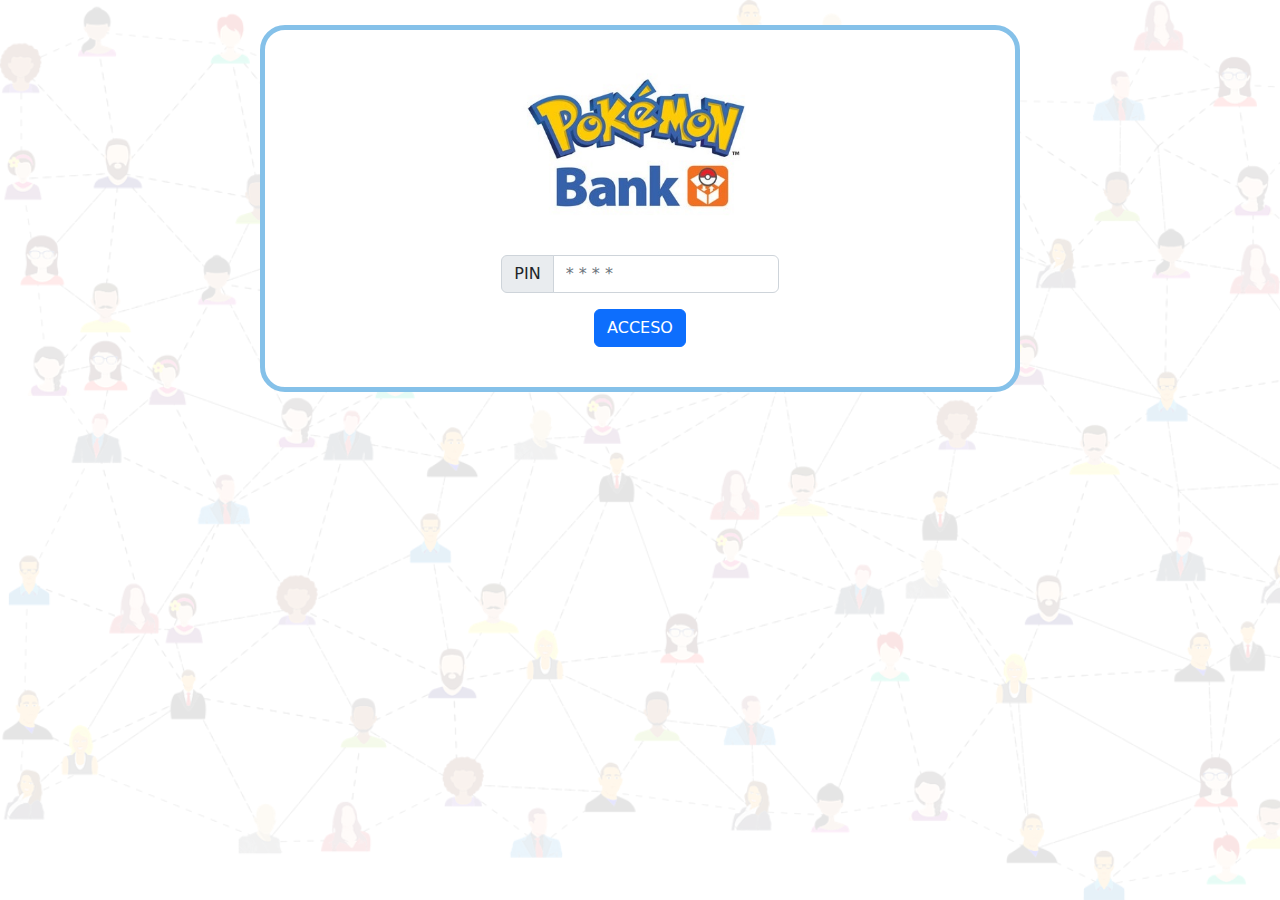
<file: POKEMON BANK final/index.html>
<!doctype html>
  <html lang="es">
  <head>
    <meta charset="utf-8">
    <meta name="viewport" content="width=device-width, initial-scale=1">
    <title>Pokemon BANK</title>
    <link href="css/bootstrap.min.css" rel="stylesheet">
    <link href="pokemon.css" rel="stylesheet">
    <link rel="stylesheet" href="loader-propio.css">
    <script src="https://ajax.googleapis.com/ajax/libs/jquery/3.5.1/jquery.min.js"></script>
  </head>
  <body>
     <!-- Loader -->
     <div class="loadingF">
      <div class="loader-wrapper">
          <div class="loader">
              <div class="ring"></div>
              <div class="ring"></div>
              <div class="ring"></div>
              <p>Loading...</p>
          </div>
      </div> 
    </div>
    <div class="container text-center">
      <div class="row">
        <div class="col">
          &nbsp;
        </div>
        <div class="col-8 borde_principal">
          <div class="container">
            <div class="row text-center">
              <div class="col">
                <img src="img/pokemon.jpg" class="img-fluid" title="Pokemon BANK" width="400px">
              </div>
            </div>
            <div class="row row-cols-xs-1 justify-content-center">
              <div class="col-auto xs-col-10">
                <form action="" onsubmit="">
                  <div class="input-group mb-3">
  <span class="input-group-text" id="basic-addon1">PIN</span>
  <input type="password" class="form-control" placeholder="* * * *" maxlength="4" pattern="[0-9]{4}" title="Error en formato" aria-label="Username" aria-describedby="basic-addon1">
</div>
          
                  <button  onclick="window.location.href='Pantalla de acciones.html'" type="submit" class="btn btn-primary">ACCESO</button>
                </form>
                <p>&nbsp;</p>
              </div>
            </div>
          </div>
        </div>
        <div class="col">
          &nbsp;
        </div>
      </div>
    </div>
    <script src="js/bootstrap.bundle.min.js"></script>
    <script>
      $(window).on("load", function(){
  $(".loadingF").fadeOut("slow");
});

  </script>
  </body>
  </html>
</file>
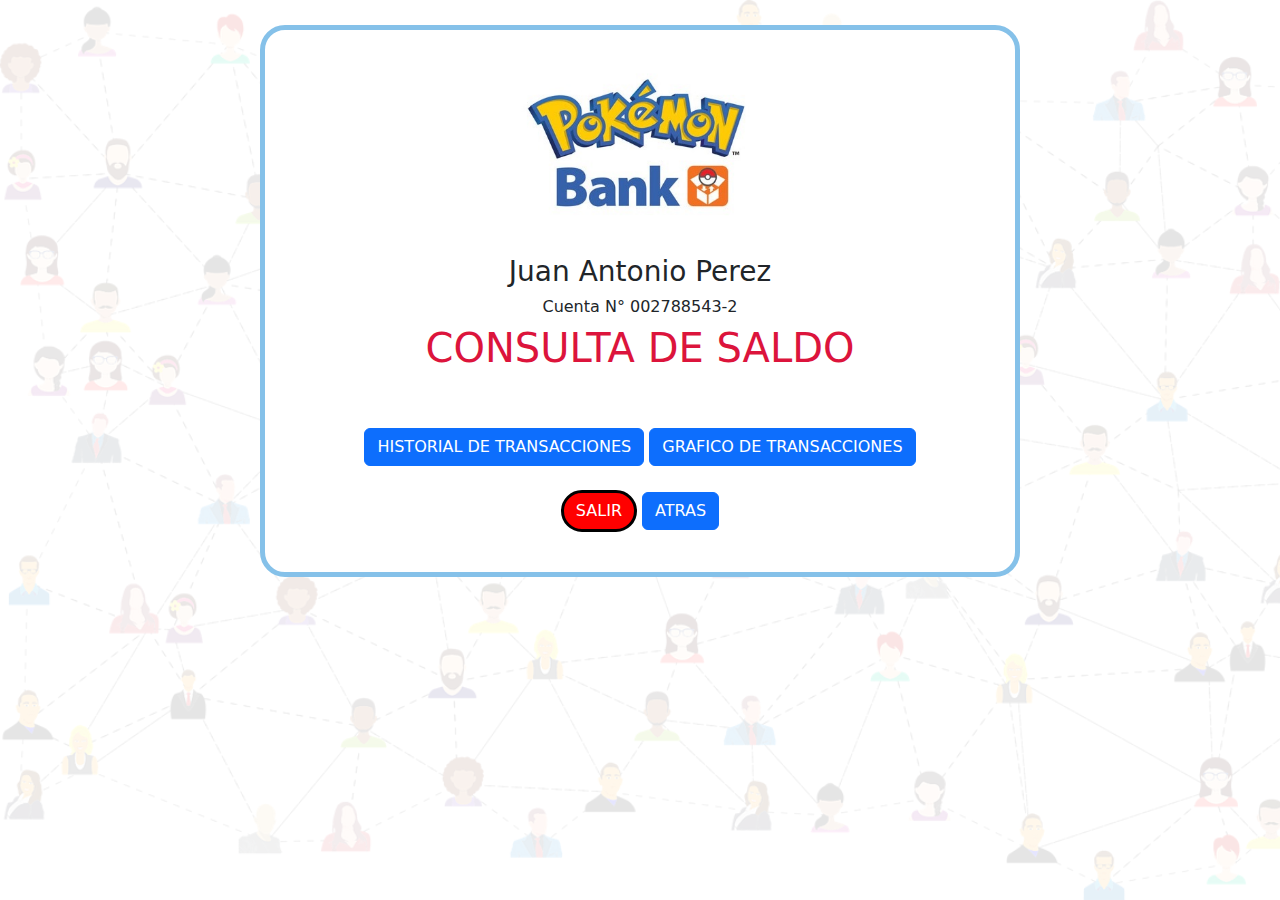
<file: POKEMON BANK final/Consulta de saldo.HTML>
<!doctype html>
  <html lang="es">
  <head>
    <meta charset="utf-8">
    <meta name="viewport" content="width=device-width, initial-scale=1">
    <title>CONSULTA DE SALDO
    </title>
    <link href="css/bootstrap.min.css" rel="stylesheet">
    <link href="pokemon.css" rel="stylesheet">
  </head>
  <body>
    <div class="container text-center">
      <div class="row">
        <div class="col">
          &nbsp;
        </div>
        <div class="col-8 borde_principal">
          <div class="container">
            <div class="row text-center">
              <div class="col">
                <img src="img/pokemon.jpg" class="img-fluid" title="Pokemon BANK" width="400px">
              </div>
              <h3>Juan Antonio Perez</h3>
              <h6>Cuenta N° 002788543-2</h6>
              <br>
              <h1 style="color:#DC143C">CONSULTA DE SALDO</h1>
            </div>
            <br>
            <br>
            <div class="row row-cols-xs-1 justify-content-center">
              <div class="col-auto xs-col-10">
                <form action="" onsubmit="">
                 
                  
                  
                  
                  
                </form>
                  <button onclick="window.location.href='Historial de transaccion.html'" class="btn btn-primary">HISTORIAL DE TRANSACCIONES</button>
                  <button onclick="window.location.href='Grafico de transacciones.html'" class="btn btn-primary">GRAFICO DE TRANSACCIONES</button>
                  

                <br>
                <br>
                <button id="salida"  onclick="window.location.href='index.html'" type="submit" class="btn btn-primary">SALIR</button>
                <button  onclick="window.location.href='Pantalla de acciones.html'" type="submit" class="btn btn-primary">ATRAS</button>
                <p>&nbsp;</p>
              </div>
            </div>
          </div>
        </div>
        <div class="col">
          &nbsp;
        </div>
      </div>
    </div>
    <script src="js/bootstrap.bundle.min.js"></script>
  </body>
  </html>
</file>
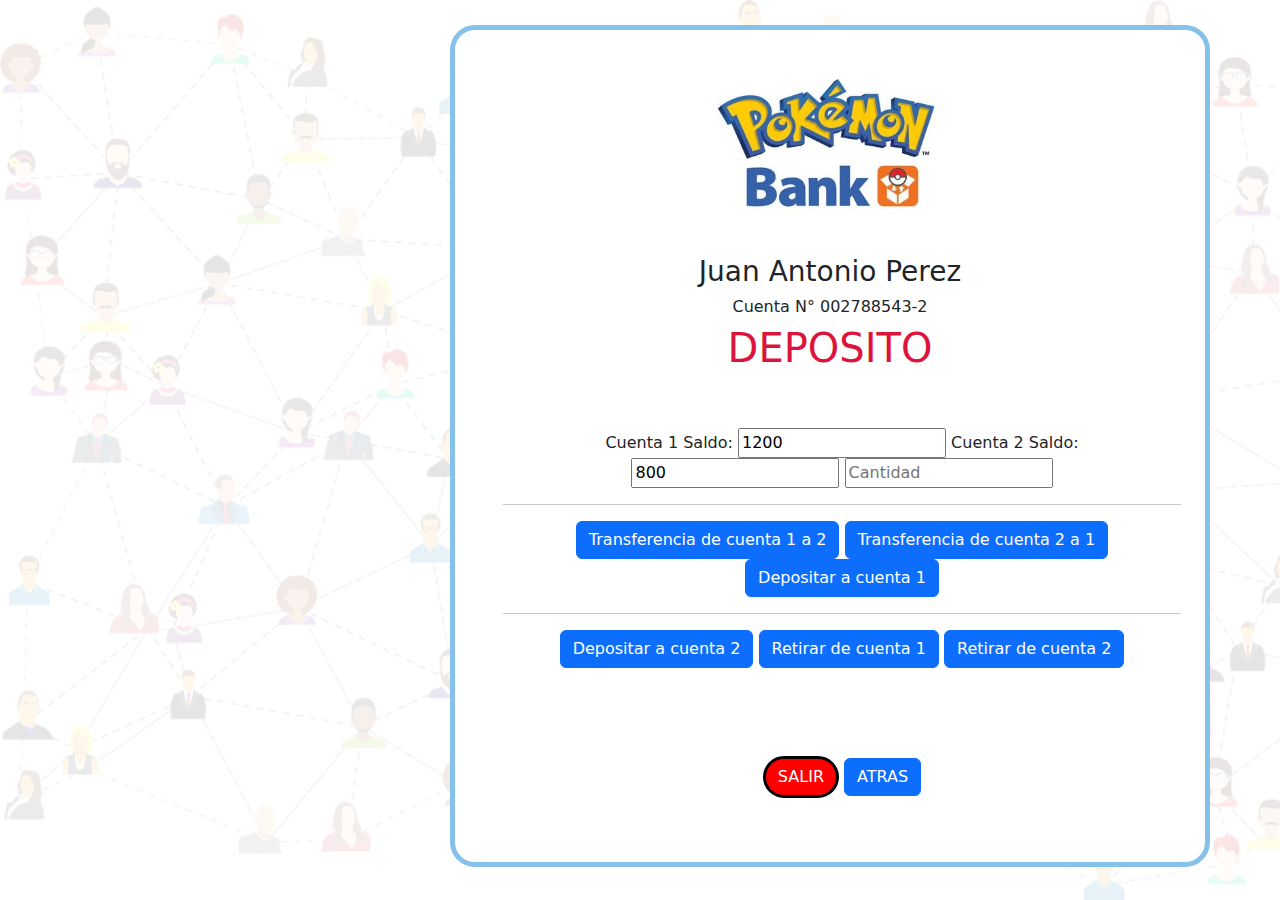
<file: POKEMON BANK final/Deposito 1.html>
<!doctype html>
  <html lang="es">
  <head>
    <meta charset="utf-8">
    <meta name="viewport" content="width=device-width, initial-scale=1">
    <title>DEPOSITO
    </title>
    <link href="css/bootstrap.min.css" rel="stylesheet">
    <link href="pokemon.css" rel="stylesheet">
  </head>
  <body>
    <div class="container text-center">
      <div class="row">
        <div class="col">
          &nbsp;
        </div>
        <div class="col-8 borde_principal">
          <div class="container">
            <div class="row text-center">
              <div class="col">
                <img src="img/pokemon.jpg" class="img-fluid" title="Pokemon BANK" width="400px">
              </div>
              <h3>Juan Antonio Perez</h3>
              <h6>Cuenta N° 002788543-2</h6>
              <br>
              <h1 style="color:#DC143C">DEPOSITO</h1>
            </div>
            <br>
            <br>
            <div class="row row-cols-xs-1 justify-content-center">
              <div class="col-auto xs-col-10">
                <form action="" onsubmit="">
                


                </div>
            <div class="row row-cols-xs-1 justify-content-center">
              <div class="col-auto xs-col-10">
                <label for="">Cuenta 1 Saldo:</label>
                <!--<span class="input-group-text" id="basic-addon1">Saldo</span>-->
                <input type="text-center" name="Cantidad1" id="C1" value="1200">
                <label for="">Cuenta 2 Saldo:</label>
                <input type="text-center" name="Cantidad2" id="C2" value="800">
                <form action="">
                  <input type="text-center" name="" id="Cant" placeholder="Cantidad">
                  <hr>
                  <input type="button" value="Transferencia de cuenta 1 a 2" class="btn btn-primary" id="bt2" onclick="formula()">
                  <input type="button" value="Transferencia de cuenta 2 a 1" class="btn btn-primary" id="bt3" onclick="formula2()">
                  <input type="button" value="Depositar a cuenta 1" class="btn btn-primary"  id="bt4" onclick="formula3()">
                   <hr>
                  <input type="button" value="Depositar a cuenta 2" class="btn btn-primary"  id="bt5" onclick="formula4()">
                  <input type="button" value="Retirar de cuenta 1" class="btn btn-primary"  id="bt6" onclick="formula5()">
                  <input type="button" value="Retirar de cuenta 2" class="btn btn-primary"  id="bt7" onclick="formula6()">
                  </form>

                  <!--<input type="button" value="Depósito" class="btn btn-primary" id="" onclick="">
                  <input type="button" value="Retiro" class="btn btn-primary" id="" onclick="">
                  <input type="button" value="Consulta de saldo" class="btn btn-primary" id="" onclick="">-->
                  
                
                <script>
                  function formula() {
                    var CantidadT=parseInt(document.getElementById('Cant').value);
                    var Cantidad1=parseInt(document.getElementById('C1').value);
                    var Cantidad2=parseInt(document.getElementById('C2').value);
                    document.getElementById('C1').value=(Cantidad1-CantidadT);
                    document.getElementById('C2').value=(Cantidad2+CantidadT);                  
                  }
                </script>

                 <script>
                  function formula2() {
                    var CantidadT=parseInt(document.getElementById('Cant').value);
                    var Cantidad1=parseInt(document.getElementById('C1').value);
                    var Cantidad2=parseInt(document.getElementById('C2').value);
                    document.getElementById('C1').value=(Cantidad1+CantidadT);
                    document.getElementById('C2').value=(Cantidad2-CantidadT);                  
                  }
                </script>
                <script>
                  function formula3() {
                    var CantidadT=parseInt(document.getElementById('Cant').value);
                    var Cantidad1=parseInt(document.getElementById('C1').value);
                    var Cantidad2=parseInt(document.getElementById('C2').value);
                    document.getElementById('C1').value=(Cantidad1+CantidadT);
                             
                  }

                  function formula4() {
                    var CantidadT=parseInt(document.getElementById('Cant').value);
                    var Cantidad1=parseInt(document.getElementById('C1').value);
                    var Cantidad2=parseInt(document.getElementById('C2').value);
                    document.getElementById('C2').value=(Cantidad2+CantidadT);
                             
                  }

                  function formula5() {
                    var CantidadT=parseInt(document.getElementById('Cant').value);
                    var Cantidad1=parseInt(document.getElementById('C1').value);
                    var Cantidad2=parseInt(document.getElementById('C2').value);
                    document.getElementById('C1').value=(Cantidad1-CantidadT);
                             
                  }

                  function formula6() {
                    var CantidadT=parseInt(document.getElementById('Cant').value);
                    var Cantidad1=parseInt(document.getElementById('C1').value);
                    var Cantidad2=parseInt(document.getElementById('C2').value);
                    document.getElementById('C2').value=(Cantidad2-CantidadT);
                             
                  }

                </script>  


                <p>&nbsp;</p>
                <!--<button  onclick="window.location.href='index.html'" type="submit" class="btn btn-primary">Salir</button>-->
                
                  
              
                  
                  <br>
                  <br>
                  
                </form>
                <button id="salida"  onclick="window.location.href='index.html'" type="submit" class="btn btn-primary">SALIR</button>
                <button  onclick="window.location.href='Pantalla de acciones.html'" type="submit" class="btn btn-primary">ATRAS</button>
                <p>&nbsp;</p>
              </div>
            </div>
          </div>
        </div>
        <div class="col">
          &nbsp;
        </div>
      </div>
    </div>
    <script src="js/bootstrap.bundle.min.js"></script>
  </body>
  </html>
</file>
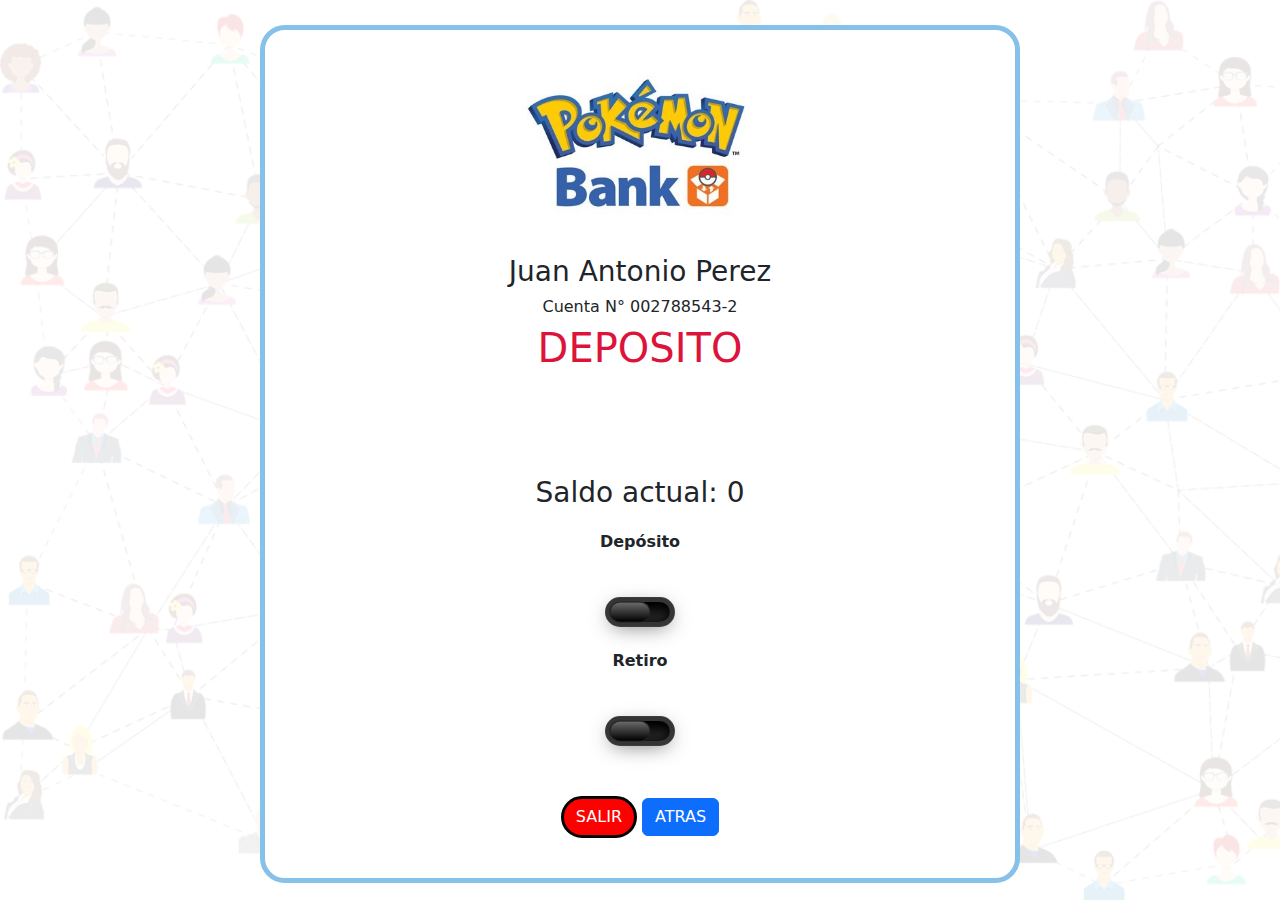
<file: POKEMON BANK final/Deposito.html>
<!doctype html>
  <html lang="es">
  <head>
    <meta charset="utf-8">
    <meta name="viewport" content="width=device-width, initial-scale=1">
    <title>DEPOSITO
    </title>
    <link href="css/bootstrap.min.css" rel="stylesheet">
    <link href="pokemon.css" rel="stylesheet">
  </head>
  <body>
    <div class="container text-center">
      <div class="row">
        <div class="col">
          &nbsp;
        </div>
        <div class="col-8 borde_principal">
          <div class="container">
            <div class="row text-center">
              <div class="col">
                <img src="img/pokemon.jpg" class="img-fluid" title="Pokemon BANK" width="400px">
              </div>
              <h3>Juan Antonio Perez</h3>
              <h6>Cuenta N° 002788543-2</h6>
              <br>
              <h1 style="color:#DC143C">DEPOSITO</h1>
            </div>
            <br>
            <br>
            <div class="row row-cols-xs-1 justify-content-center">
              <div class="col-auto xs-col-10">
                <form action="" onsubmit="">
                  
                  
                  <br>
                  <br>
                  
                </form>
                <h3>Saldo actual: <span id="saldo">0</span></h3>
                <style>
                  .hide {display: none;}
                  form>div {margin-top:20px;}
                  input[type=text] {text-align:right;}
                  #error {display: none;color:Red;}

                  #input{
                    margin: 10px;
                    width: 90%;
                    padding: 8px;
                    border-radius: 20px;
                    border: 2px solid #FBCD05;
                  }

                  #enviado{
                    width: 30%;
                    background-image: linear-gradient(to right, red , yellow);
                    transition: all .5s;
                    padding: 15px;
                    border-radius: 30px;
                    text-align: center;
                  }

                  #enviado:hover{
                    scale: 1.2;
                  }
                  #revisado{
                   width: 60px;
                  height: 20px;
                  position: relative;
                  -webkit-appearance: none;
                  background: linear-gradient(0deg, #333, #000);
                  outline: none;
                  border-radius: 20px;
                  transition: .5s;
                  box-shadow: 0 0 0 4px #353535, 0 0 0 5px #3e3e3e, inset 0 0 10px rgba(0, 0, 0, 1), 0 5px 20px rgba(0, 0, 0, .5), inset 0 0 15px rgba(0, 0, 0, .2) ;
                  }
                  #revisado::before{
                    content: '';
                    position: absolute;
                    top: 0;
                    left: 0;
                    width: 40px;
                    height: 20px;
                    background: linear-gradient(0deg, #000, #6b6b6b);
                    border-radius: 20px;
                    box-shadow: 0 0 0 1px #232323;
                    transform: scale(.98, .96);
                    transition: .5s;
                  }
                  #revisado:checked{
                    transition: .5s;
                    background: linear-gradient(0deg, #6dd1ff, #20b7ff);
                    box-shadow: 0 0 2px #6dd1ff, 0 0 0 4px #353535, 0 0 0 5px #3e3e3e, inset 0 0 10px rgba(0, 0, 0, 1), 0 5px 20px rgba(0, 0, 0, .5), inset 0 0 15px rgba(0, 0, 0, .2) ;
                  }
                  #revisado:checked::before{
                    left: 20px;
                  }

                  #revisado2{
                    width: 20px;
                    height: 20px;
                   margin-left: 44px;
                   border-radius: 50%;
                  }


                </style>
                
                <script>
                  var saldo = 0;
                  
                  function showContent(id,e) {
                    document.getElementById("error").style.display='none';
                    
                    if (e.checked) {
                      document.getElementById(id).style.display='block';
                    }else{
                      document.getElementById(id).style.display='none';
                    }
                  }
                  
                  function deposito() {
                    document.getElementById("error").style.display='none';
                    
                    var valor=parseInt(document.getElementsByName("valor1")[0].value);
                    if(!isNaN(valor))
                    {
                      saldo=saldo+valor;
                      document.getElementById("saldo").innerHTML=saldo;
                    }
                  }
                  
                  function retiro() {
                    document.getElementById("error").style.display='none';
                    
                    var valor=parseInt(document.getElementsByName("valor2")[0].value);
                    if(!isNaN(valor))
                    {
                      if(valor<=saldo)
                      {
                        saldo=saldo-valor;
                        document.getElementById("saldo").innerHTML=saldo;
                      }else{
                        document.getElementById("error").innerHTML="La cantidad no puede superar el saldo";
                        document.getElementById("error").style.display='block';
                      }
                    }
                  }
                  
                </script>
                <form>
                  <div>
                    <b>Depósito</b><br><br><br>
                    <input id="revisado" type="checkbox" value="1" onchange="javascript:showContent('deposito',this)" />
                   <br>
                    <div id="deposito" class="hide">
                      Ingresa el Depósito a Realizar <input id="input" type="text" name="valor1"><br>
                      <br><input id="enviado" type="button" value="Enviar" onclick="deposito()">
                    </div>
                  </div>
                  
                  <div>
                    <b>Retiro</b><br><br><br>
                    <input id="revisado" type="checkbox" value="1" onchange="javascript:showContent('retiro',this)" />
                    <div id="error"></div>
                    <br>
                    <div id="retiro" class="hide">
                      Ingresa el retiro a Realizar <input id="input" type="text" name="valor2"><br>
                      <br><input id="enviado" type="button" value="Enviar" onclick="retiro()">
                    </div>
                  </div>
                </form>
                <br><br>
                
                <button id="salida"  onclick="window.location.href='index.html'" type="submit" class="btn btn-primary">SALIR</button>
                <button  onclick="window.location.href='Pantalla de acciones.html'" type="submit" class="btn btn-primary">ATRAS</button>
                <p>&nbsp;</p>
              </div>
            </div>
          </div>
        </div>
        <div class="col">
          &nbsp;
        </div>
      </div>
    </div>
    <script src="js/bootstrap.bundle.min.js"></script>
  </body>
  </html>
</file>
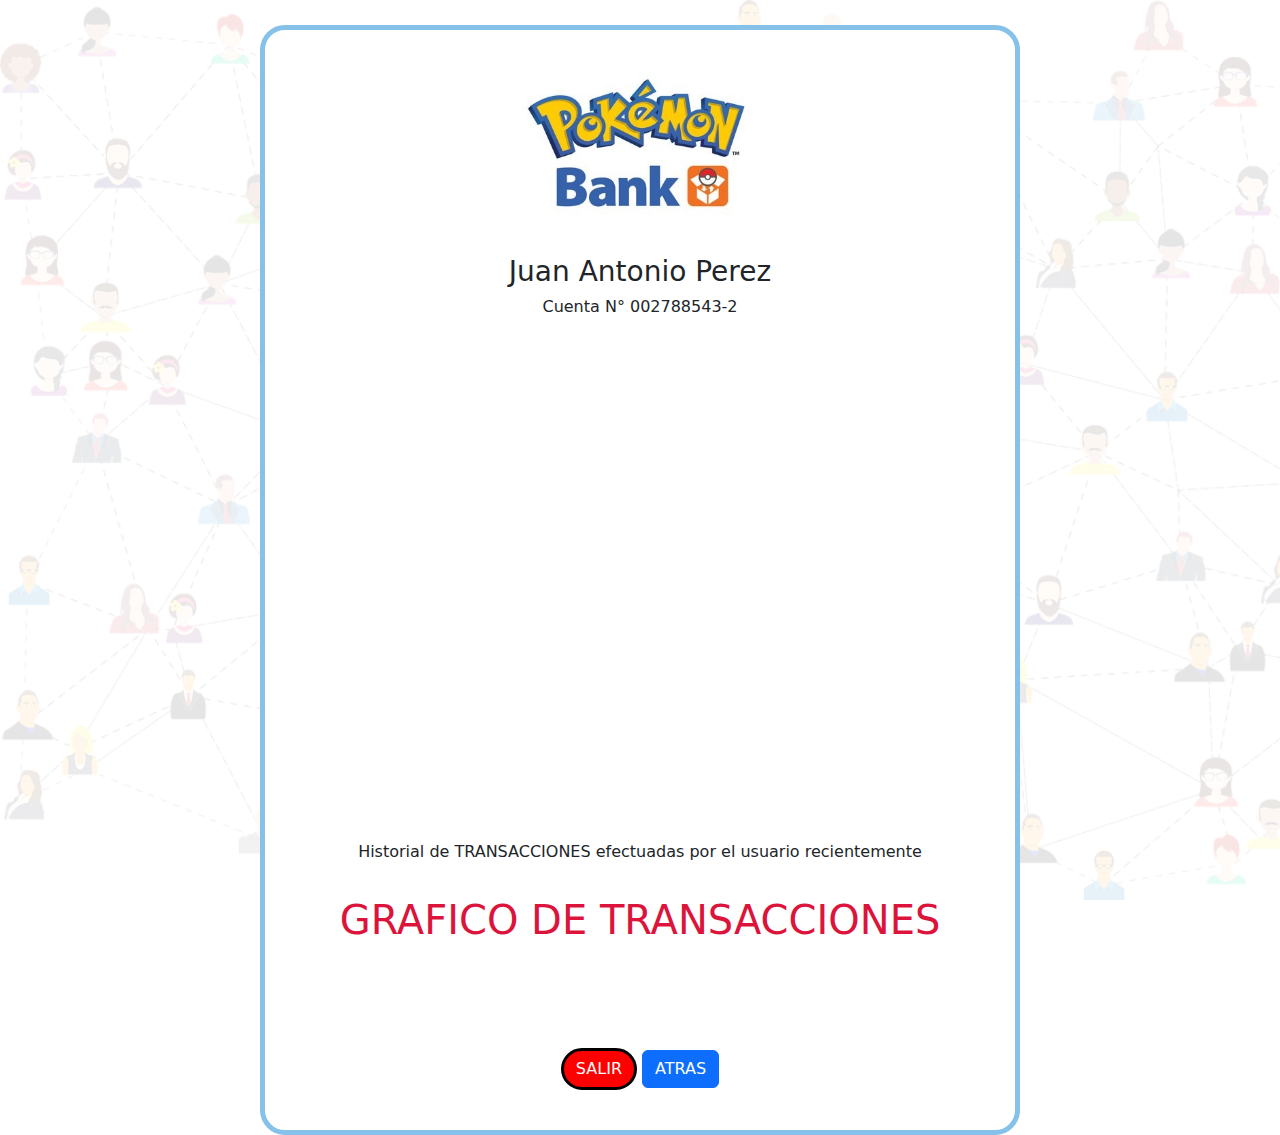
<file: POKEMON BANK final/Grafico de transacciones.html>
<!doctype html>
  <html lang="es">
  <head>
    <meta charset="utf-8">
    <meta name="viewport" content="width=device-width, initial-scale=1">
    <title>GRAFICO DE TRANSACCIONES
    </title>
    <link href="css/bootstrap.min.css" rel="stylesheet">
    <link href="pokemon.css" rel="stylesheet">
    <link rel="stylesheet" href="css/grafico_de_transacciones.css">
  </head>
  <body>
    <center>
    <div class="container text-center mx-auto" >
      <div class="row">
        
        <div class="col-8 borde_principal mx-auto">
          <div class="container">
            <div class="row text-center">
              <div class="col">
                <img src="img/pokemon.jpg" class="img-fluid" title="Pokemon BANK" width="400px">
              </div>
              <h3>Juan Antonio Perez</h3>
              <h6>Cuenta N° 002788543-2</h6>
              <br>

              <script src="https://code.highcharts.com/highcharts.js"></script>
              <script src="https://code.highcharts.com/modules/variable-pie.js"></script>
              <script src="https://code.highcharts.com/modules/exporting.js"></script>
              <script src="https://code.highcharts.com/modules/export-data.js"></script>
              <script src="https://code.highcharts.com/modules/accessibility.js"></script>
             

              <figure class="highcharts-figure">
                <div id="container"></div>
                <p class="highcharts-description">
                  Historial de TRANSACCIONES efectuadas por el usuario recientemente
                </p>
</figure>

              <h1 style="color:#DC143C">GRAFICO DE TRANSACCIONES</h1>
            </div>
            <br>
            <br>
            <div class="row row-cols-xs-1 justify-content-center">
              <div class="col-auto xs-col-10">
                <form action="" onsubmit="">
        
                </form>
                 
                <br>
                <br>
                <button id="salida" onclick="window.location.href='index.html'" type="submit" class="btn btn-primary">SALIR</button>
                <button  onclick="window.location.href='CONSULTA DE SALDO.html'" type="submit" class="btn btn-primary">ATRAS</button>
                <p>&nbsp;</p>
              </div>
            </div>
          </div>
        </div>
       
      </div>
    </div>
  </center>
    <script src="js/bootstrap.bundle.min.js"></script>
    <script src="js/grafico_de_transacciones.js"></script>
  </body>
  </html>
</file>
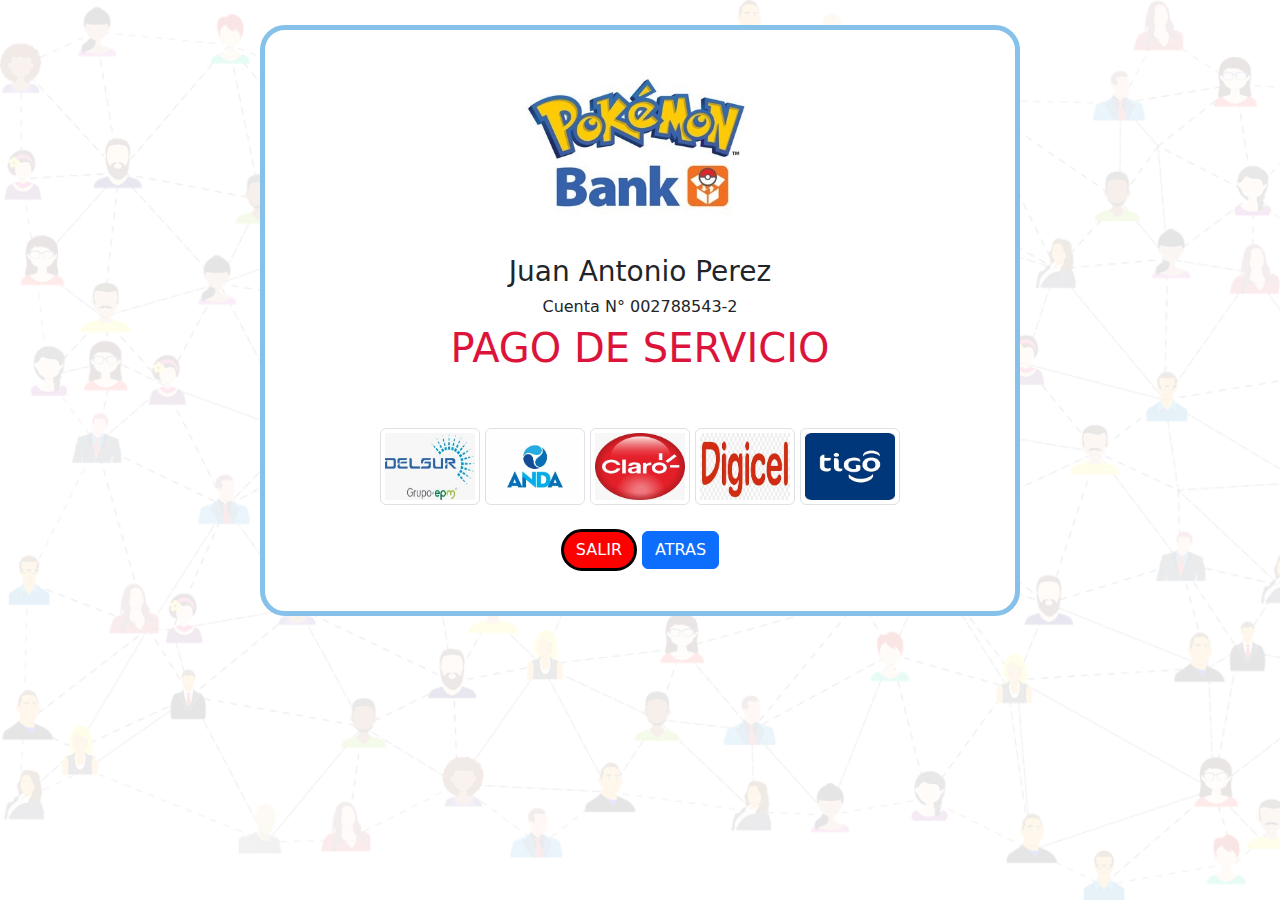
<file: POKEMON BANK final/Pago de servicios.html>
<!doctype html>
  <html lang="es">
  <head>
    <meta charset="utf-8">
    <meta name="viewport" content="width=device-width, initial-scale=1">
    <title>PAGO DE SERVICIOS
    </title>
    <link href="css/bootstrap.min.css" rel="stylesheet">
    <link href="pokemon.css" rel="stylesheet">
  </head>
  <body>
    <div class="container text-center">
      <div class="row">
        <div class="col">
          &nbsp;
        </div>
        <div class="col-8 borde_principal">
          <div class="container">
            <div class="row text-center">
              <div class="col">
                <img src="img/pokemon.jpg" class="img-fluid" title="Pokemon BANK" width="400px">
              </div>
              <h3>Juan Antonio Perez</h3>
              <h6>Cuenta N° 002788543-2</h6>
              <br>
              <h1 style="color:#DC143C">PAGO DE SERVICIO</h1>
            </div>
            <br>
            <br>
            <div class="row row-cols-xs-1 justify-content-center">
              <div class="col-auto xs-col-10">
                <form action="" onsubmit="">


                 <img src="img/delsur.jpeg" width="100px" class="img-thumbnail">
                 <img src="img/anda.jpeg" width="100px" class="img-thumbnail">
                 <img src="img/claro.jpeg" width="100px" class="img-thumbnail">
                 <img src="img/digicel.jpeg"  width="100px"class="img-thumbnail">
                 <img src="img/tigo.jpeg" width="100px" class="img-thumbnail">
                  
                  <br>
                  <br>
                  
                </form>
                <button id="salida" onclick="window.location.href='index.html'" type="submit" class="btn btn-primary">SALIR</button>
                <button  onclick="window.location.href='Pantalla de acciones.html'" type="submit" class="btn btn-primary">ATRAS</button>
                <p>&nbsp;</p>
              </div>
            </div>
          </div>
        </div>
        <div class="col">
          &nbsp;
        </div>
      </div>
    </div>
    <script src="js/bootstrap.bundle.min.js"></script>
  </body>
  </html>
</file>
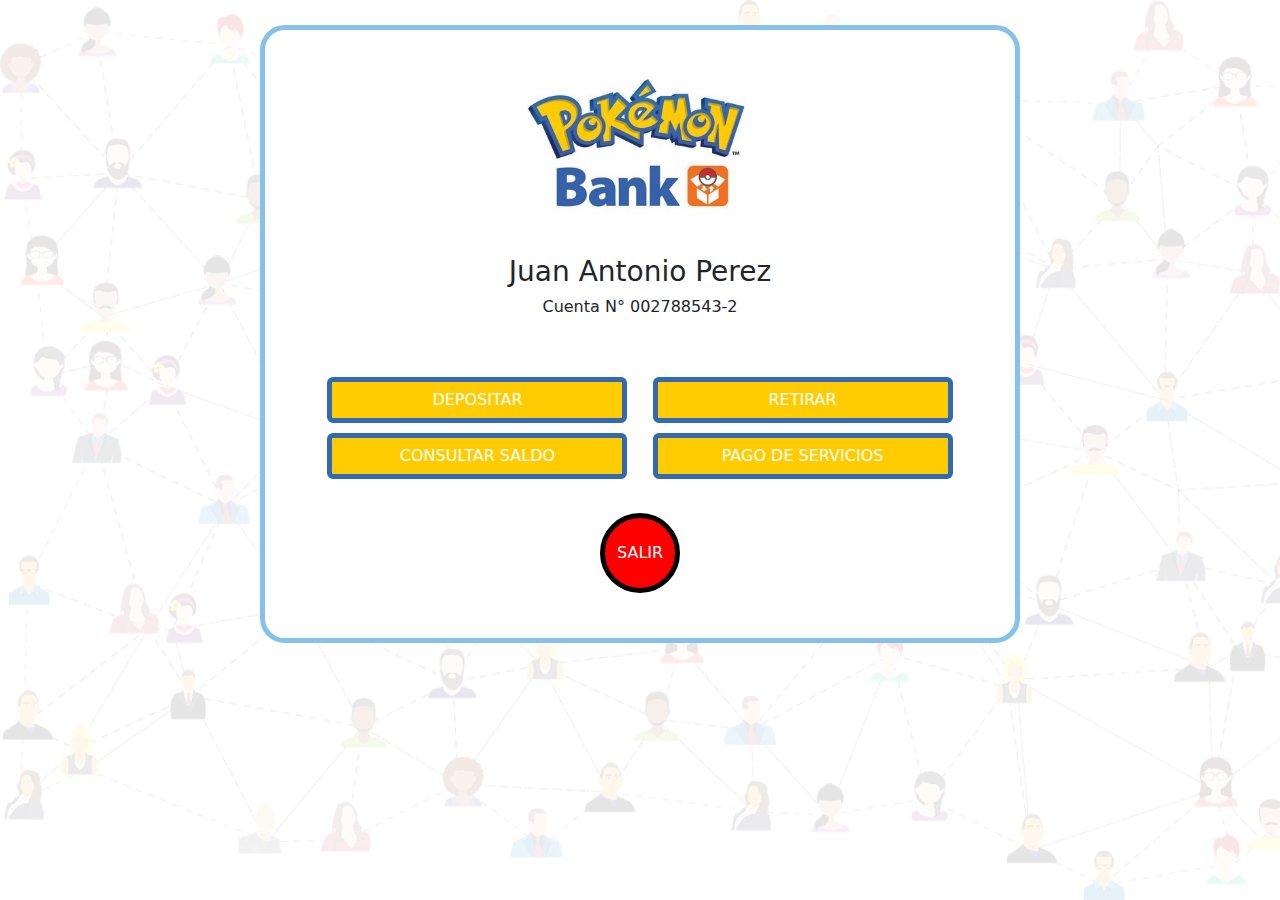
<file: POKEMON BANK final/Pantalla de acciones.html>
<!doctype html>
  <html lang="es">
  <head>
    <meta charset="utf-8">
    <meta name="viewport" content="width=device-width, initial-scale=1">
    <title>PANTALLA DE ACCIONES
    </title>
    <link href="css/bootstrap.min.css" rel="stylesheet">
    <link href="pokemon.css" rel="stylesheet">

    <style>
      .btn{
        margin: 5px 10px;
        width: 300px;
        background: #FFCC02;
        border: 5px solid #3369B2;
        transition: all .2s;
      }
      .btn:hover{
        background: #3369B2;
        border: 5px solid #1C2444 ;
        scale: 1.05;
      }
      #salir{
        background: red;
        width: 80px;
        height: 80px;
        border: 5px solid black;
        border-radius: 50%;
      }
      #salir:hover{
        scale: .8;
      }
    </style>

  </head>
  <body>
    <div class="container text-center">
      <div class="row">
        <div class="col">
          &nbsp;
        </div>
        <div class="col-8 borde_principal">
          <div class="container">
            <div class="row text-center">
              <div class="col">
                <img src="img/pokemon.jpg" class="img-fluid" title="Pokemon BANK" width="400px">
              </div>
              <h3>Juan Antonio Perez</h3>
              <h6>Cuenta N° 002788543-2</h6>
            </div>
            <br>
            <br>
            <div class="row row-cols-xs-1 justify-content-center">
              <div class="col-auto xs-col-10">
                <form action="" onsubmit="">
        
                  
  
                </form>
                <button onclick="window.location.href='Deposito.html'" class="btn btn-primary">DEPOSITAR</button>
                <button onclick="window.location.href='Retiro.html'" class="btn btn-primary">RETIRAR</button>
                  <button onclick="window.location.href='CONSULTA DE SALDO.HTML'" class="btn btn-primary">CONSULTAR SALDO</button>
                  <button onclick="window.location.href='Pago de servicios.html'" class="btn btn-primary">PAGO DE SERVICIOS</button>
                <br>
                <br>

                <button id="salir" onclick="window.location.href='index.html'" type="submit" class="btn btn-primary">SALIR</button>
                <p>&nbsp;</p>
              </div>
            </div>
          </div>
        </div>
        <div class="col">
          &nbsp;
        </div>
      </div>
    </div>
    <script src="js/bootstrap.bundle.min.js"></script>
  </body>
  </html>
</file>
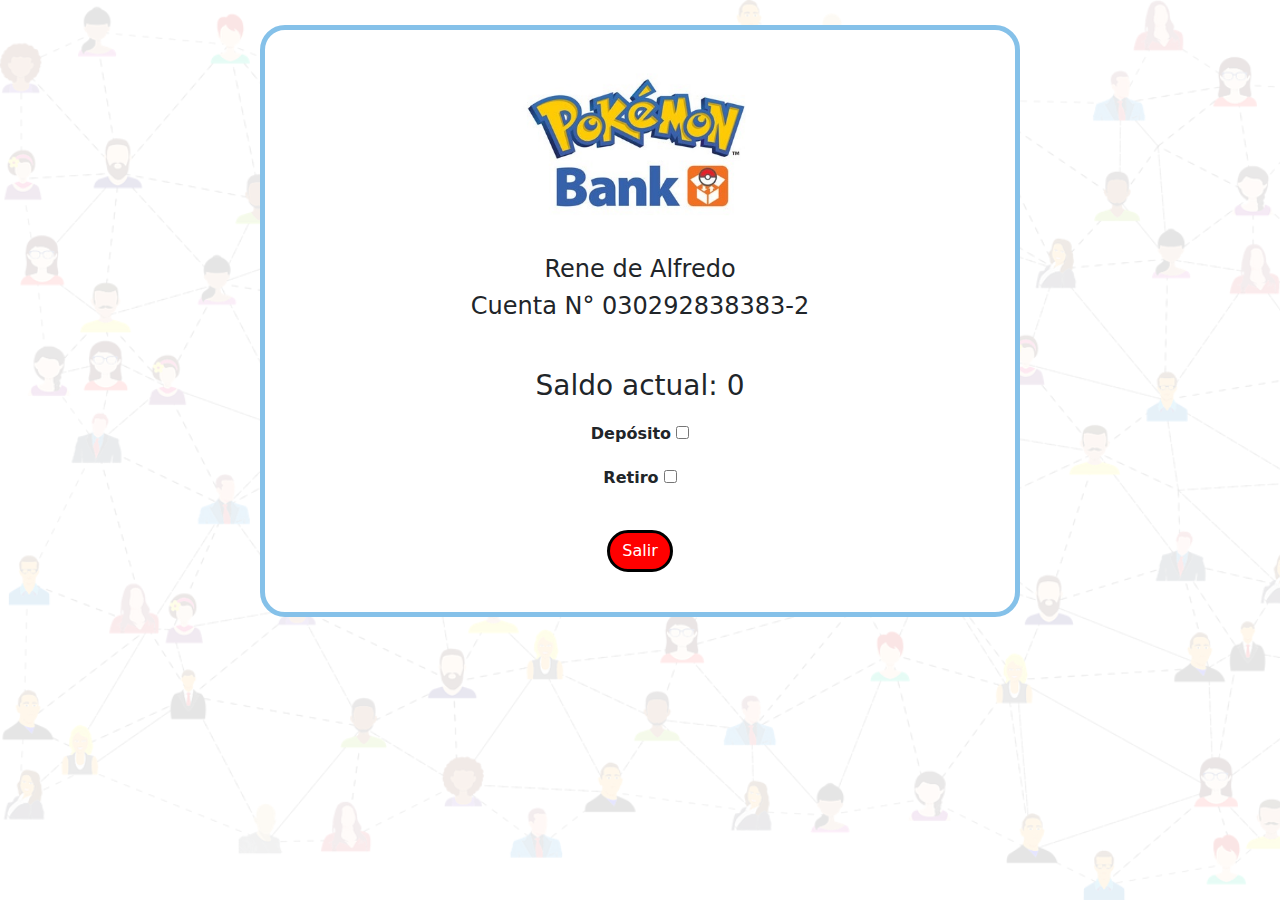
<file: POKEMON BANK final/prueba de retiro .html>
<!doctype html>
  <html lang="es">
  <head>
    <meta charset="utf-8">
    <meta name="viewport" content="width=device-width, initial-scale=1">
    <title>DEPOSITO 2</title>
    <link href="css/bootstrap.min.css" rel="stylesheet">
    <link href="pokemon.css" rel="stylesheet">
  </head>
  <body>
    <div class="container text-center">
      <div class="row">
        <div class="col">
          &nbsp;
        </div>
        <div class="col-8 borde_principal">
          <div class="container">
            <div class="row text-center">
              <div class="col">
                <img src="img/pokemon.jpg" class="img-fluid" title="Pokemon BANK" width="400px">
              </div>
              <h4>Rene de Alfredo</h4>
              <h4>Cuenta N° 030292838383-2</h4>
              <p>&nbsp;</p>
            
  


</div>
            <div class="row row-cols-xs-1 justify-content-center">
              <div class="col-auto xs-col-10">

                <style>
  .hide {display: none;}
  form>div {margin-top:20px;}
  input[type=text] {text-align:right;}
  #error {display: none;color:Red;}
  </style>
                
  <script>
  var saldo = 0;
 
  function showContent(id,e) {
    document.getElementById("error").style.display='none';
 
    if (e.checked) {
      document.getElementById(id).style.display='block';
    }else{
      document.getElementById(id).style.display='none';
    }
  }
 
  function deposito() {
    document.getElementById("error").style.display='none';
 
    var valor=parseInt(document.getElementsByName("valor1")[0].value);
    if(!isNaN(valor))
    {
      saldo=saldo+valor;
      document.getElementById("saldo").innerHTML=saldo;
    }
  }
 
  function retiro() {
    document.getElementById("error").style.display='none';
 
    var valor=parseInt(document.getElementsByName("valor2")[0].value);
    if(!isNaN(valor))
    {
      if(valor<=saldo)
      {
        saldo=saldo-valor;
        document.getElementById("saldo").innerHTML=saldo;
      }else{
        document.getElementById("error").innerHTML="La cantidad no puede superar el saldo";
        document.getElementById("error").style.display='block';
      }
    }
  }
 
  </script>
 
</head>
 
<body>
  <h3>Saldo actual: <span id="saldo">0</span></h3>
 
  <form>
    <div>
      <b>Depósito</b>
      <input type="checkbox" value="1" onchange="javascript:showContent('deposito',this)" />
      <div id="deposito" class="hide">
        Ingresa el Depósito a Realisar <input type="text" name="valor1">
        <br><input type="button" value="Enviar" onclick="deposito()">
      </div>
    </div>
 
    <div>
      <b>Retiro</b>
      <input type="checkbox" value="1" onchange="javascript:showContent('retiro',this)" />
      <div id="error"></div>
      <div id="retiro" class="hide">
        Ingresa el retiro a Realisar <input type="text" name="valor2">
        <br><input type="button" value="Enviar" onclick="retiro()">
      </div>
    </div>
  </form>
 


                <p>&nbsp;</p>
                <button id="salida" onclick="window.location.href='index.html'" type="submit" class="btn btn-primary">Salir</button>
                
                  
                  <p>&nbsp;</p>
                </div>
              </div>
            </div>
          </div>
          <div class="col">
            &nbsp;
          </div>
        </div>
      </div>
      <script src="js/bootstrap.bundle.min.js"></script>
    </body>
    </html>
</file>
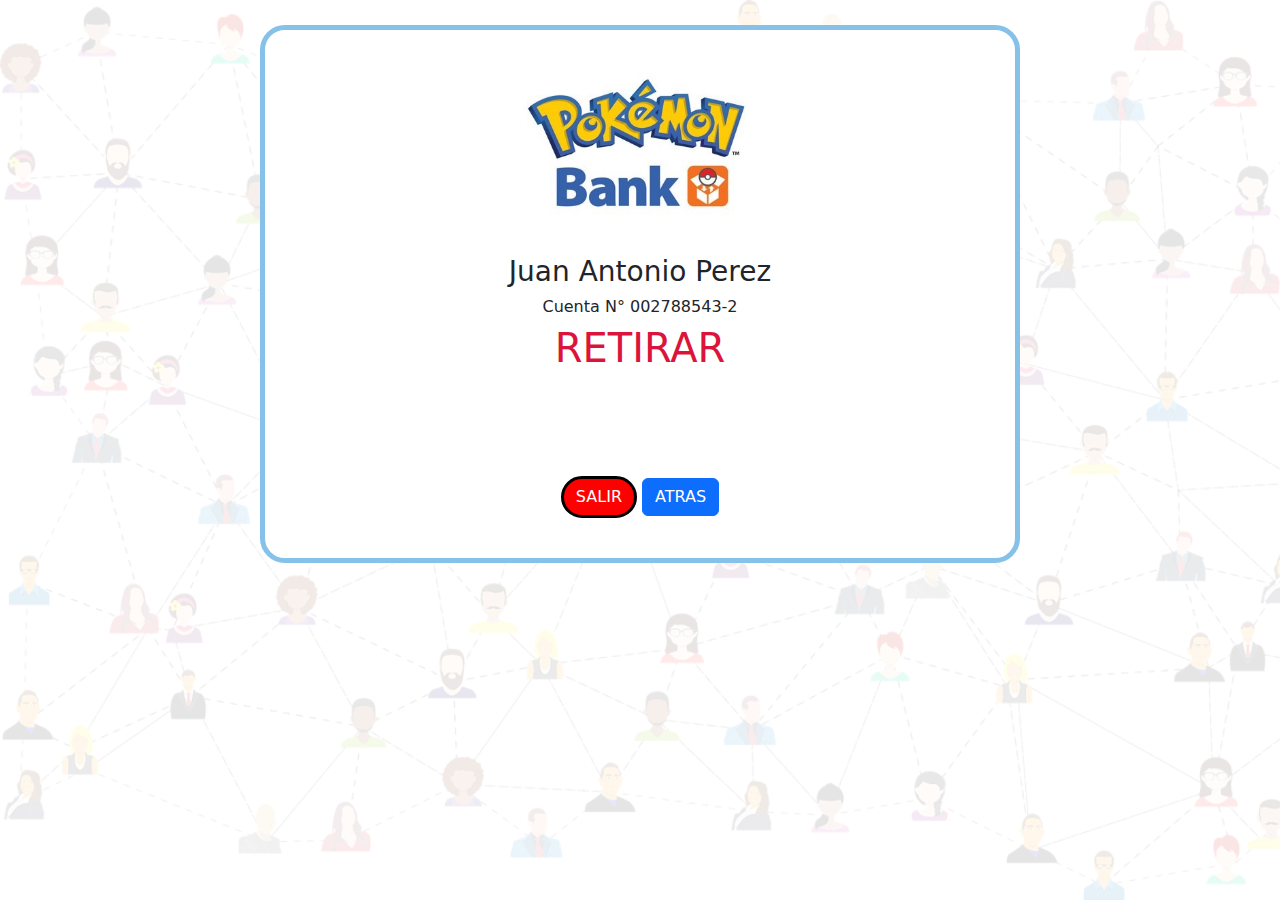
<file: POKEMON BANK final/Retiro.html>
<!doctype html>
  <html lang="es">
  <head>
    <meta charset="utf-8">
    <meta name="viewport" content="width=device-width, initial-scale=1">
    <title>RETIRO
    </title>
    <link href="css/bootstrap.min.css" rel="stylesheet">
    <link href="pokemon.css" rel="stylesheet">
  </head>
  <body>
    <div class="container text-center">
      <div class="row">
        <div class="col">
          &nbsp;
        </div>
        <div class="col-8 borde_principal">
          <div class="container">
            <div class="row text-center">
              <div class="col">
                <img src="img/pokemon.jpg" class="img-fluid" title="Pokemon BANK" width="400px">
              </div>
              <h3>Juan Antonio Perez</h3>
              <h6>Cuenta N° 002788543-2</h6>
              <br>
              <h1 style="color:#DC143C">RETIRAR</h1>
            </div>
            <br>
            <br>
            <div class="row row-cols-xs-1 justify-content-center">
              <div class="col-auto xs-col-10">
                <form action="" onsubmit="">
  
                  <br>
                  <br>
                  
                </form>
                <button id="salida" onclick="window.location.href='index.html'" type="submit" class="btn btn-primary">SALIR</button>
                <button  onclick="window.location.href='Pantalla de acciones.html'" type="submit" class="btn btn-primary">ATRAS</button>
                <p>&nbsp;</p>
              </div>
            </div>
          </div>
        </div>
        <div class="col">
          &nbsp;
        </div>
      </div>
    </div>
    <script src="js/bootstrap.bundle.min.js"></script>
  </body>
  </html>
</file>
<file: POKEMON BANK final/pokemon.css>
.borde_principal{
	border: 5px solid #85c1e9;
	border-radius: 25px;
	margin-top: 25px;
	background: #fff;
}
body{
	position: relative;

}
body::before{
	position: absolute;
    top: 0;
    left: 0;
    bottom: 0;
    right: 0;
    background: url('img/fondo.png');
	background-size: cover;
    opacity: .1;
    content: "";
    z-index: -1;
	height: 100vh;
}
#salida{
    background:red;
    border: 3px solid #000;
    border-radius: 30px;

}
</file>
<file: POKEMON BANK final/loader-propio.css>
*{
    margin: 0;
    padding: 0;
    box-sizing: border-box;
}
.dissappear{
    animation: vanish 1s forwards;
}
@keyframes vanish {
    100%{
        opacity: 0;
        visibility: hidden;
    }
}
.loader-wrapper{
    position: absolute;
    position: fixed;
    width: 100%;
    height: 100%;
    display: flex;
    justify-content: center;
    top: 0;
    left: 0;
    align-items: center;
    min-height: 100vh;
    background: #000;
    z-index: 2000;
}
.loader{
    position: relative;
    width: 100%;
    display: flex;
    justify-content: center;
    align-items: center;
}
.loader .ring{
    position: relative;
    width: 150px;
    height: 150px;
    margin: -30px;
    border-radius: 50%;
    border: 4px solid transparent;
    border-top: 4px solid #10ff00;
    filter: blur(100);
    animation: animado 4s linear infinite;
}
@keyframes animado{
    0%{
        transform: rotate(0deg);
    }
    100%{
        transform: rotate(360deg);
    }
}
.loader .ring::before{
    content: '';
    position: absolute;
    top: 12px;
    right: 12px;
    border-radius: 50%;
    width: 15px;
    height: 15px;
    background: #10ff00;
    box-shadow: 0 0 0 5px #10ff0033,
    0 0 0 10px #10ff0022,
    0 0 0 20px #10ff0011,
    0 0 20px #10ff00,
    0 0 50px #10ff00;
}

.loader .ring:nth-child(2){
    animation: animado2 4s linear infinite;
    animation-delay: -1s;
    border-top: 4px solid transparent;
    border-left: 4px solid #00fffa;
}
.loader .ring:nth-child(2)::before{
    content: '';
    position: absolute;
    top: initial;
    bottom: 12px;
    left: 12px;
    border-radius: 50%;
    width: 15px;
    height: 15px;
    background: #00fffa;
    box-shadow: 0 0 0 5px #00fffa33,
    0 0 0 10px #00fffa22,
    0 0 0 20px #00fffa11,
    0 0 20px #00fffa,
    0 0 50px #00fffa;
}
@keyframes animado2{
    0%{
        transform: rotate(360deg);
    }
    100%{
        transform: rotate(0deg);
    }
}
.loader .ring:nth-child(3){
    position: absolute;
    top: -66.66px;
    animation: animado2 4s linear infinite;
    animation-delay: -3s;
    border-top: 4px solid transparent;
    border-left: 4px solid #e100ff;
}
.loader .ring:nth-child(3)::before{
    content: '';
    position: absolute;
    top: initial;
    bottom: 12px;
    left: 12px;
    border-radius: 50%;
    width: 15px;
    height: 15px;
    background: #e100ff;
    box-shadow: 0 0 0 5px #e100ff33,
    0 0 0 10px #e100ff22,
    0 0 0 20px #e100ff11,
    0 0 20px #e100ff,
    0 0 50px #e100ff;
}
.loader p{
    position: absolute;
    color: #fff;
    font-size: 1.5em;
    font-family: -apple-system, BlinkMacSystemFont, 'Segoe UI', Roboto, Oxygen, Ubuntu, Cantarell, 'Open Sans', 'Helvetica Neue', sans-serif;
    bottom: -100px;
    letter-spacing: 0.15em;
}
</file>
<file: POKEMON BANK final/css/grafico_de_transacciones.css>
#container {
    height: 500px;
  }
  
  .highcharts-figure,
  .highcharts-data-table table {
    min-width: 320px;
    max-width: 700px;
    margin: 1em auto;
  }
  
  .highcharts-data-table table {
    font-family: Verdana, sans-serif;
    border-collapse: collapse;
    border: 1px solid #ebebeb;
    margin: 10px auto;
    text-align: center;
    width: 100%;
    max-width: 500px;
  }
  
  .highcharts-data-table caption {
    padding: 1em 0;
    font-size: 1.2em;
    color: #555;
  }
  
  .highcharts-data-table th {
    font-weight: 600;
    padding: 0.5em;
  }
  
  .highcharts-data-table td,
  .highcharts-data-table th,
  .highcharts-data-table caption {
    padding: 0.5em;
  }
  
  .highcharts-data-table thead tr,
  .highcharts-data-table tr:nth-child(even) {
    background: #f8f8f8;
  }
  
  .highcharts-data-table tr:hover {
    background: #f1f7ff;
  }
</file>
